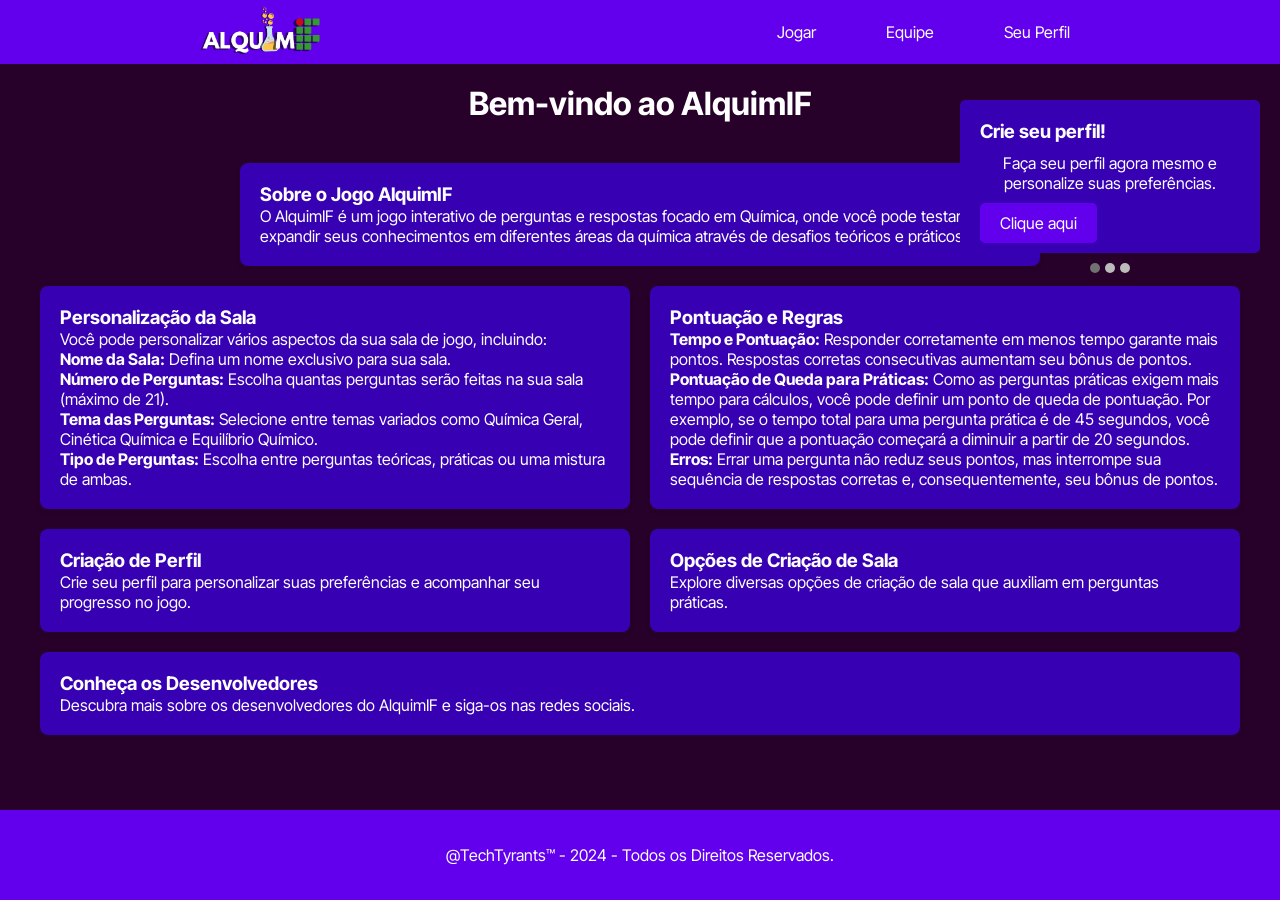
<file: public/index.html>
<!DOCTYPE html>
<html lang="pt-BR">
<head>
    <meta charset="UTF-8">
    <meta name="viewport" content="width=device-width, initial-scale=1.0">
    <meta http-equiv="X-UA-Compatible" content="IE=edge">
    <link rel="stylesheet" href="CSS/style.css">
    <title>AlquimIF - Seu Jogo de Química</title>
</head>
<body>
    <header class="cabecalho">
        <div class="logo">
            <a href="./index.html"><img src="imgs/AlquimIF - logo.png" alt="AlquimIF logo"></a>
        </div>
        <nav class="barranav">
            <button
              aria-expanded="false"
              aria-label="Abrir menu"
              class="open-menu"
            >
              <svg
                width="40"
                height="40"
                viewBox="0 0 40 40"
                fill="none"
                xmlns="http://www.w3.org/2000/svg"
              >
                <path
                  d="M10 20H30"
                  stroke="#FFFFFF"
                  stroke-width="2"
                  stroke-linecap="round"
                  stroke-linejoin="round"
                />
                <path
                  d="M10 12H30"
                  stroke="#FFFFFF"
                  stroke-width="2"
                  stroke-linecap="round"
                  stroke-linejoin="round"
                />
                <path
                  d="M18 28L30 28"
                  stroke="#FFFFFF"
                  stroke-width="2"
                  stroke-linecap="round"
                  stroke-linejoin="round"
                />
              </svg>
            </button>
            <ul class="itensnav">
                <li><a href="#" id="jogar-btn">Jogar</a></li>
                <li><a href="equipe.html">Equipe</a></li>
                <li><a href="seuperfil.html">Seu Perfil</a></li>
            </ul>
        </nav>
    </header>

    <div class="overlay"></div>
    
    <div class="side-menu">
        <button
              aria-expanded="true"
              aria-label="Fechar menu"
              class="close-menu"
            >
              <svg
                width="30"
                height="30"
                viewBox="0 0 40 40"
                fill="none"
                xmlns="http://www.w3.org/2000/svg"
              >
                <path
                  d="M30 10L10 30M10 10L30 30"
                  stroke="#FFFFFF"
                  stroke-width="2"
                  stroke-linecap="round"
                  stroke-linejoin="round"
                />
              </svg>
            </button>
            <div class="side-menu-pad">
                <div class="text-center">
                    <img src="imgs/AlquimIF - logo.png" alt="AlquimIF logo" width="200" height="58" class="width-65" loading="lazy">
                </div>
                <nav class="vertical-nav-wrap">
                    <ul id="vertical-nav" class="vertical-nav-inner">
                        <li class="menu-item"><a href="#" id="jogar-btn2">Jogar</a></li>
                        <li class="menu-item"><a href="equipe.html">Equipe</a></li>
                        <li class="menu-item"><a href="seuperfil.html">Seu Perfil</a></li>
                    </ul>
                </nav>
            </div>
    </div>
    <main class="conteudo">
        <h1>Bem-vindo ao AlquimIF</h1>
        <div class="info-container">
            <div class="info-box full-width">
                <h3>Sobre o Jogo AlquimIF</h3>
                <p>O AlquimIF é um jogo interativo de perguntas e respostas focado em Química, onde você pode testar e expandir seus conhecimentos em diferentes áreas da química através de desafios teóricos e práticos.</p>
            </div>
            <div class="info-box">
                <h3>Personalização da Sala</h3>
                <p>Você pode personalizar vários aspectos da sua sala de jogo, incluindo:</p>
                <ul>
                    <li><b>Nome da Sala:</b> Defina um nome exclusivo para sua sala.</li>
                    <li><b>Número de Perguntas:</b> Escolha quantas perguntas serão feitas na sua sala (máximo de 21).</li>
                    <li><b>Tema das Perguntas:</b> Selecione entre temas variados como Química Geral, Cinética Química e Equilíbrio Químico.</li>
                    <li><b>Tipo de Perguntas:</b> Escolha entre perguntas teóricas, práticas ou uma mistura de ambas.</li>
                </ul>
            </div>
            <div class="info-box">
                <h3>Pontuação e Regras</h3>
                <p>
                    <b>Tempo e Pontuação:</b> Responder corretamente em menos tempo garante mais pontos. Respostas corretas consecutivas aumentam seu bônus de pontos.<br>
                    <b>Pontuação de Queda para Práticas:</b> Como as perguntas práticas exigem mais tempo para cálculos, você pode definir um ponto de queda de pontuação. Por exemplo, se o tempo total para uma pergunta prática é de 45 segundos, você pode definir que a pontuação começará a diminuir a partir de 20 segundos.<br>
                    <b>Erros:</b> Errar uma pergunta não reduz seus pontos, mas interrompe sua sequência de respostas corretas e, consequentemente, seu bônus de pontos.
                </p>
            </div>
            <div class="info-box">
                <h3>Criação de Perfil</h3>
                <p>Crie seu perfil para personalizar suas preferências e acompanhar seu progresso no jogo.</p>
            </div>
            <div class="info-box">
                <h3>Opções de Criação de Sala</h3>
                <p>Explore diversas opções de criação de sala que auxiliam em perguntas práticas.</p>
            </div>
            <div class="info-box">
                <h3>Conheça os Desenvolvedores</h3>
                <p>Descubra mais sobre os desenvolvedores do AlquimIF e siga-os nas redes sociais.</p>
            </div>
        </div>
    </main>
    <footer class="rodape">
        @TechTyrants™ - 2024 - Todos os Direitos Reservados.
    </footer>

    <div class="carousel-container">
        <section class="carousel">
            <div class="carousel-inner">
                <div class="carousel-item">
                    <div>
                        <h3>Crie seu perfil!</h3>
                        <p>Faça seu perfil agora mesmo e personalize suas preferências.</p>
                        <a href="seuperfil.html">Clique aqui</a>
                    </div>
                </div>
                <div class="carousel-item">
                    <div>
                        <h3>Opções de Criação de Sala</h3>
                        <p>Explore as opções que ajudam nas perguntas práticas.</p>
                        <a href="#" id="jogar-btn">Veja mais</a> <!-- Atualize o link conforme necessário -->
                    </div>
                </div>
                <div class="carousel-item">
                    <div>
                        <h3>Conheça os Devs</h3>
                        <p>Veja os desenvolvedores do site e siga-os no Instagram!</p>
                        <a href="equipe.html">Confira aqui</a>
                    </div>
                </div>
            </div>
            <div class="carousel-indicators">
                <button class="active" data-slide="0"></button>
                <button data-slide="1"></button>
                <button data-slide="2"></button>
            </div>
        </section>
    </div>

    <div id="popup-sala" class="popup-sala">
        <div class="popup-content">
            <span class="close-btn">&times;</span>
            <h2>Escolha uma Opção</h2>
            <div class="opcoes-jogo">
                <button id="opcao-criar-sala">Criar Sala</button>
                <button id="opcao-entrar-sala">Entrar em Sala</button>
                <button id="opcao-jogar-sozinho">Jogar Sozinho</button>
            </div>
            <form id="form-jogar-sozinho" class="formulario" style="display: none;">
                <h3>Jogar Offline</h3>
                <label for="num-perguntas-sozinho">Número de Perguntas: (Máx 21)</label>
                <input type="number" id="num-perguntas-sozinho" name="num-perguntas-sozinho" min="1" max="21" required>
                <label for="tipo-perguntas-sozinho">Tipo de Perguntas:</label>
                <select id="tipo-perguntas-sozinho" name="tipo-perguntas-sozinho" required>
                    <option value="">Escolha o Tipo</option>
                    <option value="teoricas">Teóricas</option>
                    <option value="praticas">Práticas</option>
                    <option value="mistas">Mistas</option>
                </select>
                <label for="tema-perguntas-sozinho">Tema das Perguntas:</label>
                <select id="tema-perguntas-sozinho" name="tema-perguntas-sozinho" required>
                    <option value="">Escolha um Tema</option>
                    <option value="Química Geral">Química Geral</option>
                    <option value="Cinética Química">Cinética Química</option>
                    <option value="Equilíbrio Químico">Equilíbrio Químico</option>
                </select>
                <div class="perguntas-teoricas-sozinho">
                    <label for="tempo-teoricas-sozinho">Tempo para Perguntas Teóricas (segundos):</label>
                    <input type="number" id="tempo-teoricas-sozinho" name="tempo-teoricas-sozinho" min="10" max="120">
                </div>
                <div class="perguntas-praticas-sozinho">
                    <label for="tempo-praticas-sozinho">Tempo para Perguntas Práticas (segundos):</label>
                    <input type="number" id="tempo-praticas-sozinho" name="tempo-praticas-sozinho" min="10" max="120">
                    <label for="queda-pontos-praticas-sozinho">Ponto de Queda de Pontuação para Práticas (segundos):</label>
                    <input type="number" id="queda-pontos-praticas-sozinho" name="queda-pontos-praticas-sozinho" min="10" max="30">
                </div>
                <button type="submit">Começar Jogo</button>
            </form>
            <form id="form-entrar-sala" class="formulario" style="display: none;">
                <h3>Salas Públicas Disponíveis</h3>
                <ul id="lista-salas-publicas"></ul>
                <h3>Entrar em Sala Privada</h3>
                <label for="nome-sala-privada">Nome da Sala:</label>
                <input type="text" id="nome-sala-privada" name="nome-sala-privada" required>
                <label for="senha-sala-privada">Senha:</label>
                <input type="password" id="senha-sala-privada" name="senha-sala-privada" required>
                <button type="submit">Entrar na Sala</button>
            </form>
            <form id="form-criar-sala" class="formulario scrollable-form" style="display: none;">
                <h3>Criar Sala</h3>
                <label for="nome-sala">Nome da Sala:</label>
                <input type="text" id="nome-sala" name="nome-sala" required>
                <label for="publico-privado">Sala Pública ou Privada:</label>
                <select id="publico-privado" name="publico-privado" required>
                    <option value="publica">Pública</option>
                    <option value="privada">Privada</option>
                </select>
                <div id="senha-container" style="display: none;">
                    <label for="senha-sala">Senha:</label>
                    <input type="password" id="senha-sala" name="senha-sala">
                </div>
                <label for="num-perguntas">Número de Perguntas: (máx. 21)</label>
                <input type="number" id="num-perguntas" name="num-perguntas" min="1" max="21" required>
                <label for="num-participantes">Número de Participantes: (máx. 8)</label>
                <input type="number" id="num-participantes" name="num-participantes" min="1" max="8" required>
                <label for="tipo-perguntas">Tipo de Perguntas:</label>
                <select id="tipo-perguntas" name="tipo-perguntas" required>
                    <option value="">Escolha o Tipo</option>
                    <option value="teoricas">Teóricas</option>
                    <option value="praticas">Práticas</option>
                    <option value="mistas">Mistas</option>
                </select>
                <label for="tema-perguntas">Tema das Perguntas:</label>
                <select id="tema-perguntas" name="tema-perguntas" required>
                    <option value="">Escolha um Tema</option>
                    <option value="Química Geral">Química Geral</option>
                    <option value="Cinética Química">Cinética Química</option>
                    <option value="Equilíbrio Químico">Equilíbrio Químico</option>
                </select>
                <div class="perguntas-teoricas">
                    <label for="tempo-teoricas">Tempo para Perguntas Teóricas (segundos):</label>
                    <input type="number" id="tempo-teoricas" name="tempo-teoricas" min="10" max="120" required>
                </div>
                <div class="perguntas-praticas">
                    <label for="tempo-praticas">Tempo para Perguntas Práticas (segundos):</label>
                    <input type="number" id="tempo-praticas" name="tempo-praticas" min="10" max="120" required>
                    <label for="queda-pontos-praticas">Ponto de Queda de Pontuação para Práticas (segundos):</label>
                    <input type="number" id="queda-pontos-praticas" name="queda-pontos-praticas" min="10" max="30" required>
                </div>
                <button type="submit">Criar Sala</button>
            </form>
        </div>
    </div>

    <script src="JS/client.js"></script>
    <script src="JS/burguin.js"></script>
    <script src="JS/scriptcarrossel.js" defer></script>
    <script src="JS/scriptpopupsala.js" defer></script>
    <script src="https://cdn.socket.io/4.4.0/socket.io.min.js"></script>
</body>
</html>
</file>
<file: public/CSS/style.css>
@import url('https://fonts.googleapis.com/css2?family=Inter+Tight:ital,wght@0,100..900;1,100..900&display=swap');
* {
    list-style: none;
    padding: 0;
    margin: 0;
    box-sizing: border-box;
    font-family: "Inter Tight", sans-serif; 
}

html, body {
    height: 100%;
    display: flex;
    flex-direction: column;
    background-color: #28012A;
    color: #FFFFFF;
}

img {
    width: 121px;
}

.cabecalho {
    display: flex;
    justify-content: space-evenly;
    background-color: #6200EE;
    padding: 5px;
    gap: 250px;
    align-items: center;    
}

.barranav {
    display: flex;
    top: 0;
    left: 0;
    right: 0;
}

.itensnav {
    display: flex;
    align-items: center;
    gap: 50px;
}

.rodape {
    display: flex;
    justify-content: center;
    align-items: center;
    background-color: #6200EE;
    height: 10vh;
    margin-top: auto;
    padding-top: 22px;
    padding-bottom: 22px; 
}

main {
    display: flex;
    flex-direction: column; 
    flex: 1; 
    justify-content: flex-start; 
    padding: 20px; 
    gap: 20px; 
    align-items: center; 
}

a {
    color: inherit; 
    text-decoration: none;
    transition: color 0.3s ease;
}

a:hover {
    color: #ba62e0;
}

.logo img {
    animation: pulsar 2s infinite; 
}

.conteudo h1 {
    animation: deslizar 1s ease-out; 
}

@keyframes pulsar {
    0% {
        transform: scale(1);
    }
    50% {
        transform: scale(1.1);
    }
    100% {
        transform: scale(1);
    }
}

@keyframes deslizar {
    from {
        transform: translateX(-100%);
    }
    to {
        transform: translateX(0);
    }
}

.carousel-container {
    position: fixed;
    right: 20px;
    top: 100px;
    width: 300px;
    z-index: 1000;
    transform: translate(0px, 0px);
}

.carousel {
    position: relative;
    overflow: hidden;
    border-radius: 5px;
}

.carousel-inner {
    display: flex;
    transition: transform 0.5s ease;
}

.carousel-item {
    min-width: 100%;
    transition: transform 0.5s ease;
    display: flex;
    flex-direction: column;
    align-items: center;
    padding: 20px;
    background-color: #3700B3;
    border-radius: 5px;
}

.carousel-indicators {
    display: flex;
    justify-content: center;
    gap: 5px;
    margin-top: 10px;
}

.carousel-indicators button {
    width: 10px;
    height: 10px;
    background-color: #BBB;
    border: none;
    border-radius: 50%;
    cursor: pointer;
    transition: background-color 0.3s ease;
}

.carousel-indicators button.active {
    background-color: #717171;
}

.carousel-item h3 {
    margin-bottom: 10px;
}

.carousel-item p {
    margin-bottom: 20px;
    text-align: center;
}

.carousel-item a {
    background-color: #6200EE;
    color: #FFFFFF;
    padding: 10px 20px;
    border-radius: 5px;
    text-decoration: none;
    transition: background-color 0.3s ease;
}

.carousel-item a:hover {
    background-color: #4B0082;;
    color: white;
}

/* Estilo para o pop-up de criação de sala */
.popup-sala {
    display: none;
    position: fixed;
    top: 0;
    left: 0;
    width: 100%;
    height: 100%;
    background-color: rgba(0, 0, 0, 0.5); /* Fundo escuro semi-transparente */
    justify-content: center;
    align-items: center;
    z-index: 1001;
}

.popup-content {
    background-color: #4B0082; /* Fundo do pop-up para combinar com a página */
    color: #FFFFFF; /* Texto branco para contraste */
    padding: 20px;
    border-radius: 10px; /* Bordas arredondadas */
    text-align: center;
    width: 110%;
    max-width: 450px;
    max-height: 80%;
    overflow-y: auto; /* Adiciona a rolagem vertical */
    box-shadow: 0 0 10px rgba(0, 0, 0, 0.5); /* Sombra para dar destaque */
}

.popup-content h2 {
    margin-bottom: 20px;
    color: white; /* Destaque do título */
}

.popup-content label {
    display: block;
    margin-bottom: 10px;
}

.popup-content input, .popup-content select {
    width: 100%;
    padding: 8px;
    margin-bottom: 20px;
    border-radius: 5px;
    border: 1px solid #ccc;
    background-color: #F0E6FF; /* Fundo dos inputs para contraste */
}

.popup-content button {
    padding: 10px 20px;
    background-color: #6200EE; /* Fundo do botão */
    color: #fff;
    border: none;
    border-radius: 5px;
    cursor: pointer;
    transition: background-color 0.3s ease;
}

.popup-content button:hover {
    background-color: #FFD700; /* Cor de fundo ao passar o mouse */
    color: #4B0082; /* Cor do texto ao passar o mouse */
}

.close-btn {
    position: absolute;
    top: 10px;
    right: 10px;
    cursor: pointer;
    font-size: 20px;
    color: #FFD700; /* Cor do botão de fechar */
}

.close-btn:hover {
    color: #FFF; /* Cor ao passar o mouse */
}

#lista-salas-publicas {
    list-style: none;
    padding: 0;
}

#lista-salas-publicas li {
    background-color: #6200EE;
    padding: 10px;
    margin-bottom: 5px;
    border-radius: 5px;
    cursor: pointer;
    transition: background-color 0.3s ease;
}

#lista-salas-publicas li:hover {
    background-color: #4B0082 ;
    color: white;
}

.opcoes-jogo {
    display: flex;
    justify-content: center;
    gap: 20px;
    margin-bottom: 20px;
    flex-wrap: wrap;
}

.opcoes-jogo button {
    background-color: #4B0082;
    color: #FFFFFF;
    padding: 10px 20px;
    border: none;
    border-radius: 5px;
    cursor: pointer;
    transition: background-color 0.3s ease;
    margin-bottom: 10px; /* Espaço entre os botões */
}

.opcoes-jogo button:hover {
    background-color: #6200EE;
    color: white;
}

/* Estilo do scroll dentro do modal */
.popup-content::-webkit-scrollbar {
    width: 8px; /* Largura do scroll */
}

.popup-content::-webkit-scrollbar-track {
    background: #4B0082; /* Cor do fundo do track */
    border-radius: 10px; /* Bordas arredondadas */
}

.popup-content::-webkit-scrollbar-thumb {
    background: #f0f0f0; /* Cor clara para o thumb */
    border-radius: 10px; /* Bordas arredondadas */
    border: 2px solid transparent; /* Borda transparente */
    background-clip: padding-box; /* Faz o thumb parecer menor */
}

.popup-content::-webkit-scrollbar-thumb:hover {
    background: #dcdcdc; /* Cor um pouco mais escura ao passar o mouse */
}

/* Compatibilidade com Firefox */
.popup-content {
    scrollbar-width: thin; /* Largura do scroll */
    scrollbar-color: #f0f0f0 transparent; /* Cor do thumb e track */
}

/* Estilos para os quadrados informativos */
.info-container {
    display: flex;
    flex-wrap: wrap;
    gap: 20px;
    margin: 20px;
    justify-content: center;
}

.info-box {
    background-color: #3700B3;
    border-radius: 8px;
    box-shadow: 0 2px 5px rgba(0, 0, 0, 0.1);
    padding: 20px;
    flex: 1 1 calc(50% - 40px);
    box-sizing: border-box;
    min-width: 250px;
}

.full-width {
    flex: 1 1 100%;
    max-width: 800px; /* Limite de largura para centralizar melhor */
}

.info-box h3 {
    margin-top: 0;
}

/* Estilos para botões ativos */
.opcoes-jogo button.active {
    background-color: #6200EE; /* Cor do botão ativo */
    color: #fff; /* Cor do texto do botão ativo */
}

/* Add any additional styles needed for the waiting room */
.players-container {
    margin: 20px;
    text-align: center;
}

#players-list {
    list-style: none;
    padding: 0;
}

#players-list li {
    background-color: #6200EE;
    padding: 10px;
    margin-bottom: 5px;
    border-radius: 5px;
    transition: background-color 0.3s ease;
}

#players-list li:hover {
    background-color: #4B0082;
    color: white;
}

#start-game-btn {
    padding: 10px 20px;
    background-color: #6200EE;
    color: #fff;
    border: none;
    border-radius: 5px;
    cursor: pointer;
    transition: background-color 0.3s ease;
}

#start-game-btn:hover {
    background-color: #FFD700;
    color: #4B0082;
}


@media (max-width: 768px) {
    .info-box {
        flex: 1 1 100%;
    }
}

@media (max-width: 480px) {
    .info-box {
        flex: 1 1 100%;
    }
}

@keyframes fadeIn {
    from {
        opacity: 0;
    }
    to {
        opacity: 1;
    }
    to {
        opacity: 0;
    }
}

.overlay {
    display: none;
    position: fixed;
    top: 0;
    left: 0;
    width: 100%;
    height: 100%;
    background-color: rgba(0, 0, 0, 0.5);
    z-index: 10004; 
    transition: opacity 0.3s ease;
}

.overlay.show {
    display: block;
}

.side-menu {
    display: none; 
    background: #6200EE;
    position: fixed;
    z-index: 10005;
    width: 302px;
    max-width: 100%;
    height: 100%;
    min-height: 100vh;
    top: 0;
    left: -302px; /* Inicialmente escondido */
    overflow-x: hidden;
    overflow-y: auto;
    scrollbar-width: thin;
    scrollbar-color: var(--main-color) #f1f1f1;
    transition: all .3s ease;
    display: flex;
    flex-direction: column;
}

/* Quando o menu está aberto */
.side-menu.open {
    left: 0; /* Mostrar quando aberto */
}

.side-menu .side-menu-pad {
    padding: 20px;
    display: flex;
    flex-direction: column;
    height: 100%;
}

.side-menu .text-center {
    display: flex;
    justify-content: center;
    margin-bottom: 20px;
}

.side-menu .text-center img {
    max-width: 100%;
    height: auto;
}

.side-menu .vertical-nav-wrap {
    flex: 1;
}

.side-menu .vertical-nav-inner {
    list-style: none;
    padding: 0;
    margin: 0;
}

.side-menu .vertical-nav-inner .menu-item {
    margin: 10px 0;
}

.side-menu .vertical-nav-inner .menu-item a {
    position: relative;
    display: block;
    width: 100%;
    color: #fff;
    border-top: 1px solid #f2f2f2;
    line-height: 22px;
    padding: 8px 0;
    transition: opacity .2s ease-in-out;
}

/* Estilos para a navegação principal e botão de abrir */
.barranav {
    display: flex;
    justify-content: space-between;
    align-items: center;
}

/* Navegação normal */
.itensnav {
    list-style: none;
    display: flex;
    padding: 0;
    margin: 0;
}

.itensnav li {
    margin: 0 10px;
}

.itensnav a {
    color: #fff;
    text-decoration: none;
    font-size: 16px;
}

/* Estilos específicos para o botão de abrir e fechar no menu lateral */
.open-menu {
    display: none; /* Ocultar por padrão em telas grandes */
}

.close-menu {
    display: none; /* Inicialmente escondido */
}

/* Exibição do botão de fechar no menu lateral */
.side-menu.open .close-menu {
    display: block;
}

/* Exibir o botão de abrir e esconder a navegação normal em dispositivos móveis */
@media (max-width: 768px) {
    .side-menu {
        display: flex;
    }

    .barranav .itensnav {
        display: none;
    }
    
    .open-menu {
        display: block;
        background-color: #6200EE;
        color: #fff;
        border: none;
        padding: 10px 20px;
        cursor: pointer;
        font-size: 16px;
    }
    .close-menu {
        cursor: pointer;
        float: right;
        background-color: transparent;
        color: #fff;
        border: 0;
        position: absolute;
        height: 30px;
        width: 30px;
        outline: 0;
        top: 10px;
        padding-bottom: 50px;
        right: 10px;
        padding-right: 30px;
    }

    .carousel-container {
        display: none;
    }

    .cabecalho {
        justify-content:space-between;
        gap: 0px;
    }

    .logo {
        margin-left: 15px;
    }

    .text-center {
        margin-top: 20px;
    }

    .itensnav {
        flex-direction: column;
        gap: 10px;
    }

    .popup-content {
        width: 90%;
        max-width: none;
    }

    .info-box {
        width: 100%;
    }

    .rodape {
        font-size: 14px;
    }
}

/* Exibir a navegação normal e esconder o menu lateral em dispositivos maiores */
@media (min-width: 769px) {
    .side-menu {
        display: none;
    }

    .barranav .itensnav {
        display: flex;
    }

    .open-menu {
        display: none;
    }
}
</file>
